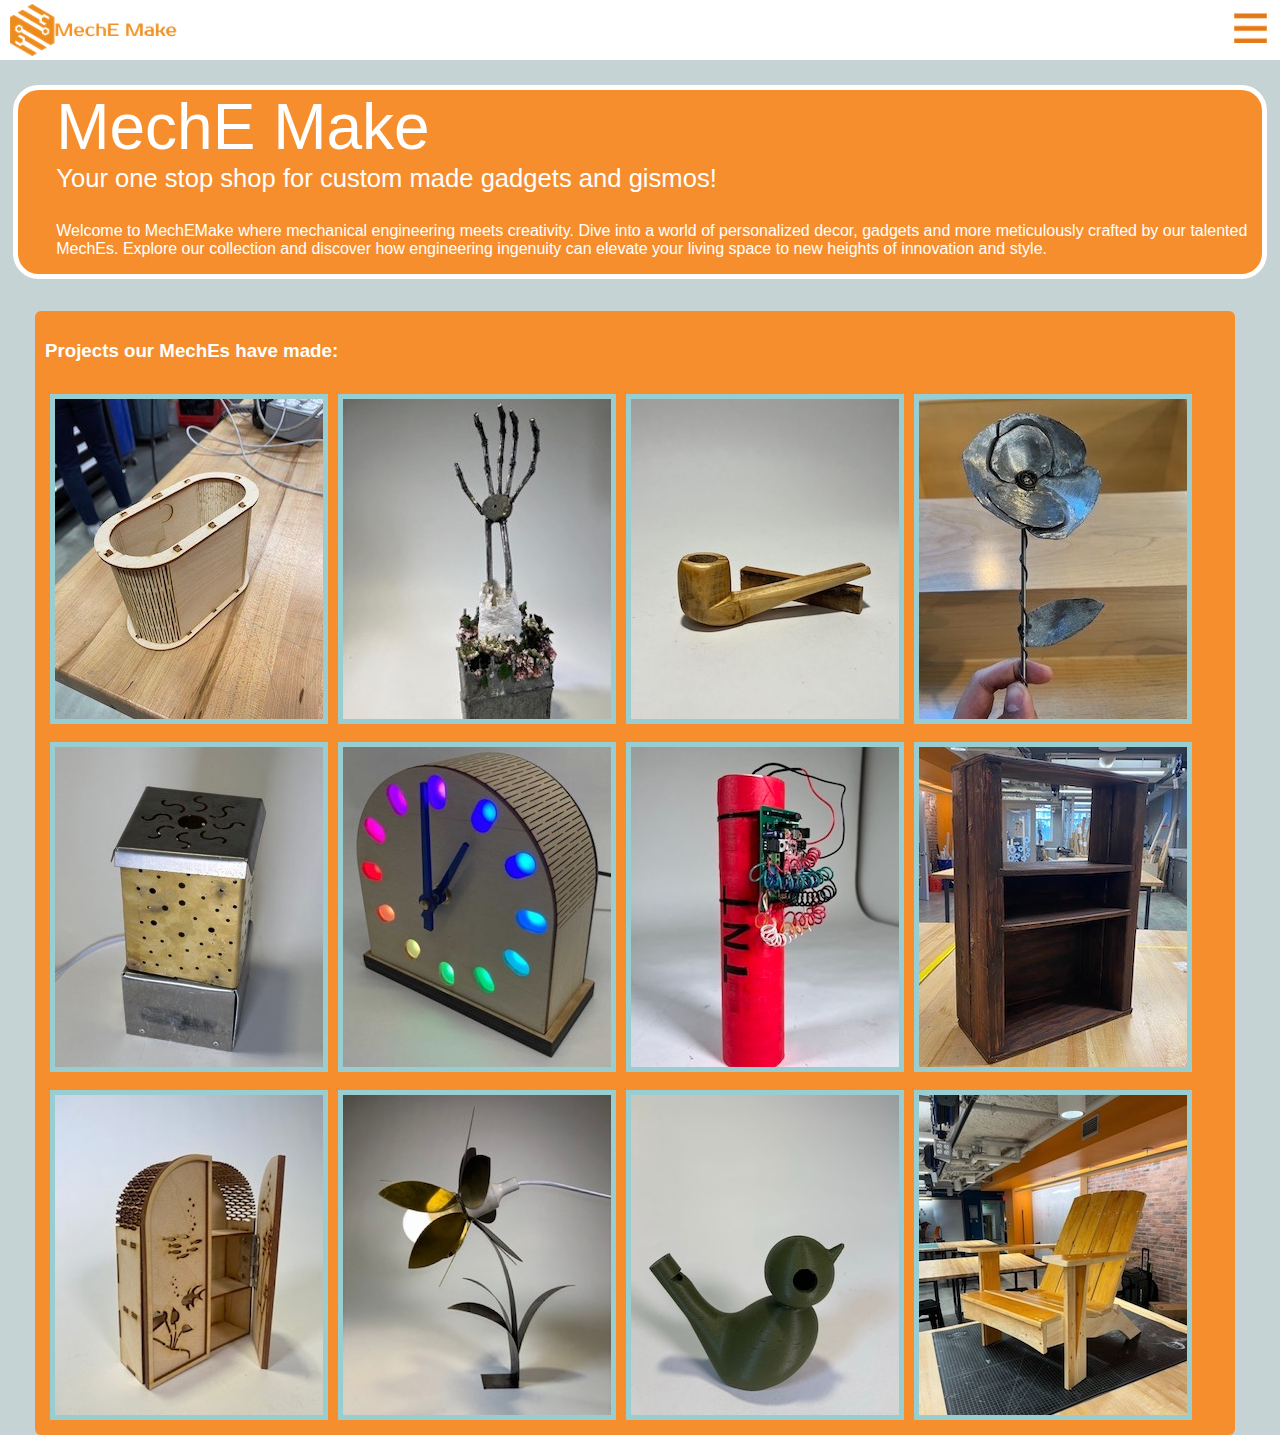
<file: index.html>
<!DOCTYPE html>
<html>
<head>
	<meta charset="utf-8">
	<meta name="viewport" content="width=device-width, initial-scale=1">
	<title>Main Page</title>
	<link rel="stylesheet" href="style.css">
	<style type="text/css">
		.titleBlock{
			background-color: #F78E2D;
			margin: 1vw;
			border: 5px solid white;
			border-radius: 2vw;
			

		}
		.titleBlock span,p{
			padding-left: 3vw;
			padding-bottom: 0px;
			padding-top: 1vw;
			color:white;
		}
		div.gallery {
		  margin: 5px;
		  float: left;
		  max-width: 600px;
		}

		div.gallery img {
			margin-top: 8px;
			vertical-align: middle;
			border: 5px solid #98CDD1;
/*			max-width: 90%;*/
		}

	</style>
</head>
<br>
<br>
<body>
<header>
	<div id='whiteBanner'>
	<a href="index.html"><img id="logo" src="./images/Banner.png"></a>
	<a href="javascript:void(0);" class="icon"onclick="showMenu()">
		<img id="menuIMG" src="./images/menuIcon.png">
	</a>

	
	<script type="text/javascript">
		function showMenu() {/*script for top navbar*/
			var x= document.getElementById('menu');
			if (x.style.display === "block") {x.style.display = "none";}
			else {x.style.display = "block";}
		}
	</script>
	</div>	
	<!--main menu -->
	<div class="topNav">
	<ul id="menu">
		<li class='itemMenu'><a href="index.html">Home</a></li>
		<li class='itemMenu'><a href="about.html">About</a></li>
		<li class='itemMenu'><a href="request.html">Request Project</a>
		</li>
		</ul>
	</div>
</header>
<button onclick="toTop()" id="topbutton" title="backToTop">back to top</button>
	<script type="text/javascript">
				// code for scroll to top button
			let mybutton = document.getElementById("topbutton");
			window.onscroll = function() {scrollFunction()};

			// scrollFunction() checks to see if the user is far enough down to display the scroll to top button
			function scrollFunction() {
				if (document.body.scrollTop > 20 || document.documentElement.scrollTop > 20) {
					mybutton.style.display = "block";
				} 
				else {mybutton.style.display = "none";}
			}

			// scrolls to top 
			function toTop() {
				document.body.scrollTop = 0;
				document.documentElement.scrollTop = 0;
			}
	</script>
<br><br>

<div class="titleBlock">
	<span style="padding-bottom:0; font-size: 5vw;">MechE Make</span>
	<br>
	<span style="font-size: 2vw;"> Your one stop shop for custom made gadgets and gismos!</span><br>
	<p style="padding-right: 1vw;">Welcome to MechEMake where mechanical engineering meets creativity. Dive into a world of personalized decor, gadgets and more meticulously crafted by our talented MechEs. Explore our collection and discover how engineering ingenuity can elevate your living space to new heights of innovation and style.</p>
</div>
	<article class="textBlock" style="background-color: none; padding: 10px; position: absolute;">
		<h3>Projects our MechEs have made:</h3>
		<div class="gallery">
			<img src="./images/projects/project1.jpeg">
		</div>
		<div class="gallery">
			<img src="./images/projects/project2.jpeg">
		</div>
		<div class="gallery">
			<img src="./images/projects/project3.jpeg">
		</div>
		<div class="gallery">
			<img src="./images/projects/project4.jpeg">
		</div>
		<div class="gallery">
			<img src="./images/projects/project5.jpeg">
		</div>
		<div class="gallery">
			<img src="./images/projects/project6.jpeg">
		</div>
		<div class="gallery">
			<img src="./images/projects/project7.jpeg">
		</div>
		<div class="gallery">
			<img src="./images/projects/project8.jpeg">
		</div>
		<div class="gallery">
			<img src="./images/projects/project9.jpeg">
		</div>
		<div class="gallery">
			<img src="./images/projects/project10.jpeg">
		</div>
		<div class="gallery">
			<img src="./images/projects/project11.jpeg">
		</div>
		<div class="gallery">
			<img src="./images/projects/project12.jpeg">
		</div>

	</article>

</body>
</html>
</file>
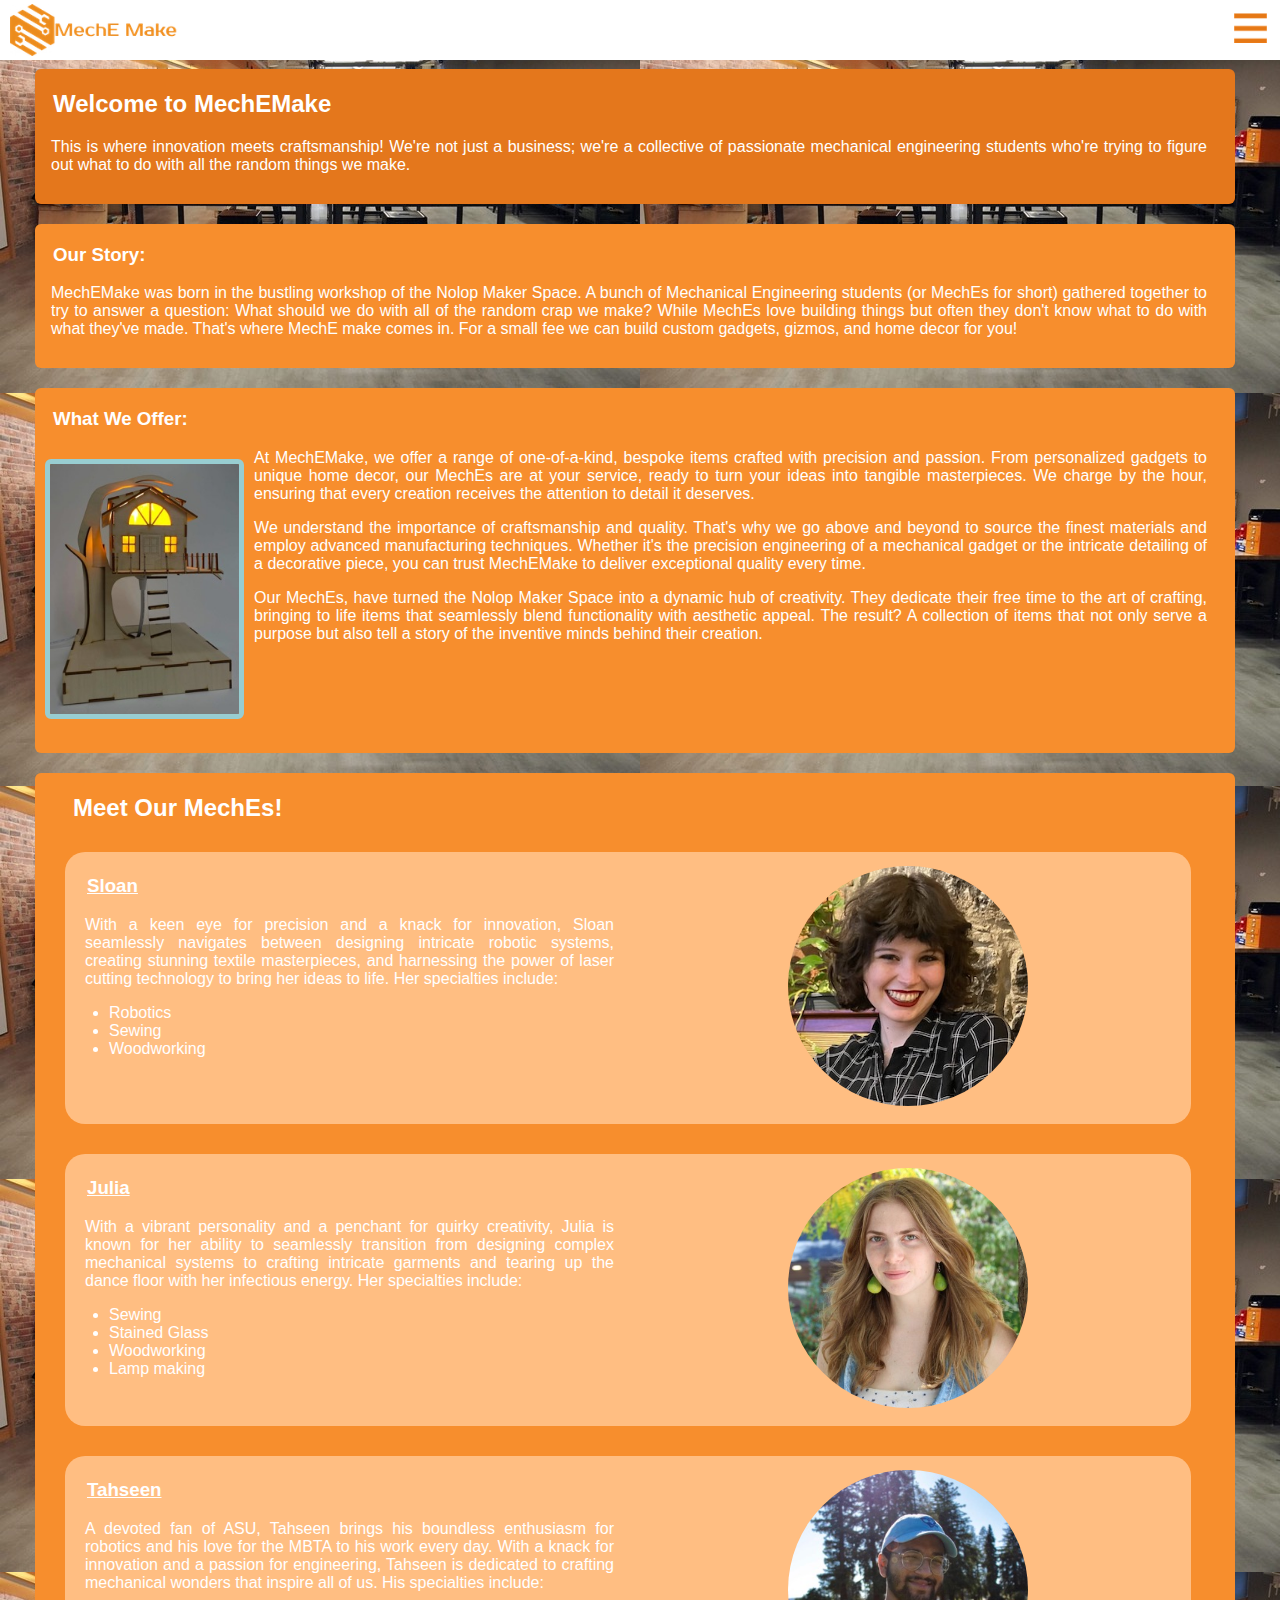
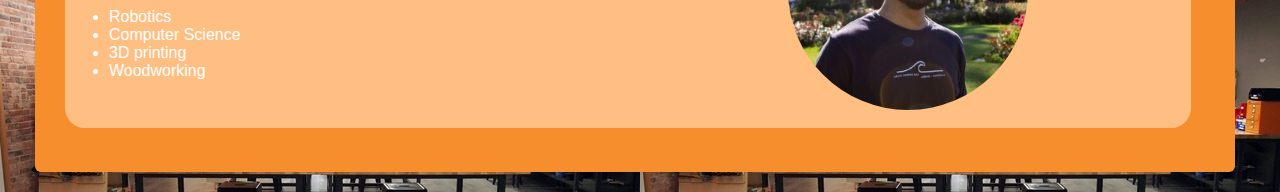
<file: about.html>
<!DOCTYPE html>
<html>
<head>
	<meta charset="utf-8">
	<meta name="viewport" content="width=device-width, initial-scale=1">
	<title>about</title>
	<link rel="stylesheet" href="style.css">
	<style>
		body{
			background-image: url("./nolop.jpeg");
		}
		.textBlock h3,h2{
			padding-left: 18px;
		}
		.textBlock p{
			padding-left: 16px;
			padding-right: 14px;
			text-align: justify;
		}
		article img{
			float: left;
			margin: 10px;
			border: 5px solid #98CDD1;
			border-radius: 6px;
		}
		.portfolio a:hover{color: #58a0a6;}

		#treehouse{
			max-height: 250px;
		}

/*		this is the css for the meet our mechEs section*/
		.flex-container {
		  display: flex;
		  flex-wrap: wrap;
		  background-color: #FFBE82;
		  padding: 4px;
		  margin: 30px;
		  border-radius: 20px;

		}
		.flex-item-right{
			flex: 50%;
			text-align: center;
		}
		.flex-item-left{
			flex: 50%;
		}
		.flex-item, .flex-item-right  h3{
			text-decoration: underline;
			text-align: center;
			font-size: 2.5vw;	
		}
		.flex-item,.flex-item-right  p li{
			font-size: 1.8vw;
			padding: 10px;
		}
		.bioImage{
			border-radius: 50%;
			max-height: 240px;
			padding: 10px;
			
		}
		@media (max-width: 800px) { /*this changes the size of the items in the flex box so it looks good on mobile*/
			  .flex-item-right, .flex-item-left {
			  	flex: 100%;
			  }
			  #treehouse{
			  	max-height: 260px;
			  }
		}

	</style>
</head>
<br>
<br>
<br>
<body>
<header>
	<div id='whiteBanner'>
	<a href="index.html"><img id="logo" src="./images/Banner.png"></a>
	<a href="javascript:void(0);" class="icon"onclick="showMenu()">
		<img id="menuIMG" src="./images/menuIcon.png">
	</a>

	
	<script type="text/javascript">
		function showMenu() {/*script for top navbar*/
			var x= document.getElementById('menu');
			if (x.style.display === "block") {x.style.display = "none";}
			else {x.style.display = "block";}
		}

	</script>
	</div>	
	<!--main menu -->
	<div class="topNav">
	<ul id="menu">
		<li class='itemMenu'><a href="index.html">Home</a></li>
		<li class='itemMenu'><a href="about.html">About</a></li>
		<li class='itemMenu'><a href="request.html">Request Project</a>
		</li>
		</ul>
	</div>
</header>

<button onclick="toTop()" id="topbutton" title="backToTop">back to top</button>
	<script type="text/javascript">
				// code for scroll to top button
			let mybutton = document.getElementById("topbutton");
			window.onscroll = function() {scrollFunction()};

			// scrollFunction() checks to see if the user is far enough down to display the scroll to top button
			function scrollFunction() {
				if (document.body.scrollTop > 20 || document.documentElement.scrollTop > 20) {
					mybutton.style.display = "block";
				} 
				else {mybutton.style.display = "none";}
			}

			// scrolls to top 
			function toTop() {
				document.body.scrollTop = 0;
				document.documentElement.scrollTop = 0;
			}
	</script>

<div class="textBlock" style="margin-top:15px; background-color: #E4771C;">
	<h2>Welcome to MechEMake</h2>
	<p> This is where innovation meets craftsmanship! We're not just a business; we're a collective of passionate mechanical engineering students who're trying to figure out what to do with all the random things we make.
	</p>
</div>

<article class="textBlock">
	<h3>Our Story:</h3>
	<p>MechEMake was born in the bustling workshop of the Nolop Maker Space.  A bunch of Mechanical Engineering students (or MechEs for short) gathered together to try to answer a question: What should we do with all of the random crap we make? While MechEs love building things but often they don't know what to do with what they've made. That's where MechE make comes in. For a small fee we can build custom gadgets, gizmos, and home decor for you!
	</p>
</article>


<article class="textBlock" style="min-height: 350px; ">
	<h3>What We Offer:</h3>
	<img src="./images/treeHouse.jpeg" id="treehouse">
	<p>At MechEMake, we offer a range of one-of-a-kind, bespoke items crafted with precision and passion. From personalized gadgets to unique home decor, our MechEs are at your service, ready to turn your ideas into tangible masterpieces. We charge by the hour, ensuring that every creation receives the attention to detail it deserves.
	</p>
	<p>We understand the importance of craftsmanship and quality. That's why we go above and beyond to source the finest materials and employ advanced manufacturing techniques. Whether it's the precision engineering of a mechanical gadget or the intricate detailing of a decorative piece, you can trust MechEMake to deliver exceptional quality every time.</p>
	<p>Our MechEs, have turned the Nolop Maker Space into a dynamic hub of creativity. They dedicate their free time to the art of crafting, bringing to life items that seamlessly blend functionality with aesthetic appeal. The result? A collection of items that not only serve a purpose but also tell a story of the inventive minds behind their creation.</p>
</article>

<div class="textBlock">
<h2 style="margin-left: 20px;">Meet Our MechEs!</h2>
<div class="flex-container">
		<div class="flex-item-left">
			<h3 class="portfolio">
				<a href="https://tranquil-schooner-6d4.notion.site/Sloan-s-Portfolio-8fc27d98eff24f0aad02b9018c75a0f4" target="_blank">Sloan</a>
			</h3>
			<p>With a keen eye for precision and a knack for innovation, Sloan seamlessly navigates between designing intricate robotic systems, creating stunning textile masterpieces, and harnessing the power of laser cutting technology to bring her ideas to life. Her specialties include:</p>
			<ul>
			<li>Robotics</li>
			<li>Sewing</li>
			<li>Woodworking</li>
		</ul>
		</div>
		<div class="flex-item-right">
	  		<img class="bioImage"src="./images/mechEs/sloan.jpg">
	  	</div>
</div>
<div class="flex-container">
		<div class="flex-item-left">

			<h3 class="portfolio">
				<a href="https://juliadivan.notion.site/juliadivan/Julia-Divan-Project-Portfolio-2cbeca35dce444e88b0258489e2f4d22" target="_blank">Julia</a>
			</h3>
			<p>With a vibrant personality and a penchant for quirky creativity, Julia is known for her ability to seamlessly transition from designing complex mechanical systems to crafting intricate garments and tearing up the dance floor with her infectious energy. Her specialties include:</p>
			<ul>
				<li>Sewing</li>
				<li>Stained Glass</li>
				<li>Woodworking</li>
				<li>Lamp making</li>
			</ul>
		</div>
		<div class="flex-item-right">
			<img class="bioImage"src="./images/mechEs/julia.jpg">
		</div>
</div>
<div class="flex-container">
		<div class="flex-item-left">

			<h3 class="portfolio">
				<a href="https://www.linkedin.com/in/tahseen-arefeen-087a64178/" target="_blank">Tahseen</a>
			</h3>
			<p>A devoted fan of ASU, Tahseen brings his boundless enthusiasm for robotics and his love for the MBTA to his work every day. With a knack for innovation and a passion for engineering, Tahseen is dedicated to crafting mechanical wonders that inspire all of us. His specialties include:</p>
			<ul>
				<li>Robotics</li>
				<li>Computer Science</li>
				<li>3D printing</li>
				<li>Woodworking</li>
			</ul>
		</div>
		<div class="flex-item-right">
			<img class="bioImage"src="./images/mechEs/tahseen.jpeg">
		</div>
</div>



</body>
</html>
</file>
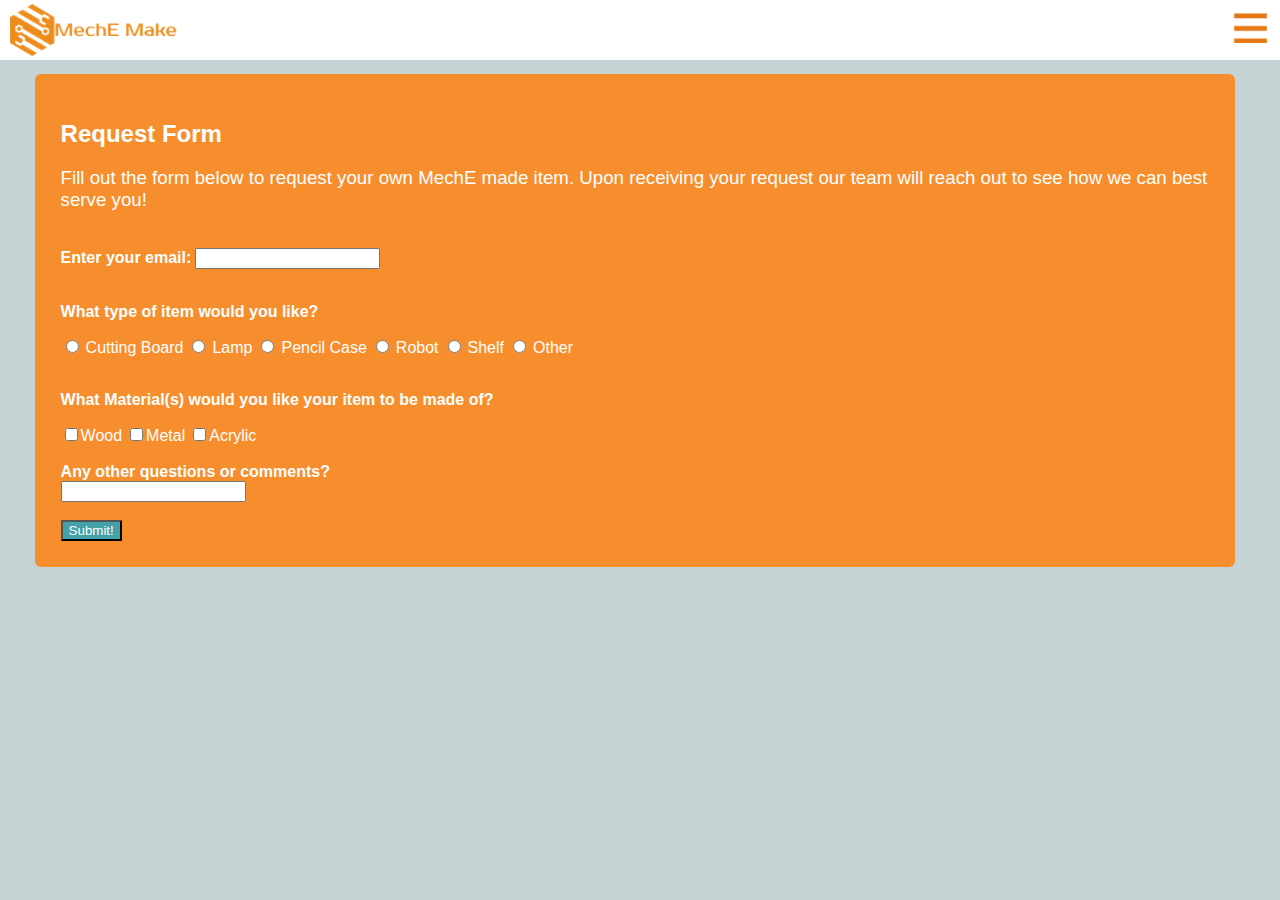
<file: request.html>
<!DOCTYPE html>
<html>
<head>
	<meta charset="utf-8">
	<meta name="viewport" content="width=device-width, initial-scale=1">
	<title>request</title>
	<link rel="stylesheet" href="style.css">
	<style type="text/css">
		#submitButton{
			font-family: Verdana, Arial, sans-serif; 
			color: white; 
			background-color: #43a1a8;		
		}
		#submitButton:hover{
			background-color:#62c5cc;
			cursor: pointer;
		}

		label{
			font-weight: bold;
		}
	</style>
</head>
<body>
<header>
	<div id='whiteBanner'>
		<a href="index.html"><img id="logo" src="./images/Banner.png"></a>
		<a href="javascript:void(0);" class="icon"onclick="showMenu()">
			<img id="menuIMG" src="./images/menuIcon.png">
		</a>

		
		<script type="text/javascript">
			function showMenu() {/*script for top navbar*/
				var x= document.getElementById('menu');
				if (x.style.display === "block") {x.style.display = "none";}
				else {x.style.display = "block";}
			}

			/*script for material selection drop down*/
			function pickWood(){
				var woodBox =document.getElementById("woodcheck");
				var woodWords=document.getElementById("woodchoice");
				if (woodBox.checked==true) { woodWords.style.display = "inline";}
				else{woodWords.style.display = "none";}
			}
			function pickMetal(){
				var metalBox= document.getElementById("metalcheck");
				var metalWords =document.getElementById("metalchoice");
				if (metalBox.checked== true) {metalWords.style.display = "inline";}
				else{metalWords.style.display = "none";}
			}
			function pickAcrylic(){
				var acrylicBox= document.getElementById("acryliccheck");
				var acrylicWords =document.getElementById("acrylicchoice");
				if (acrylicBox.checked== true) {acrylicWords.style.display = "inline";}
				else{acrylicWords.style.display = "none";}
			}
			function roboOtherJob(){/*displays text box asking user to elaborate on their robot,displays text box asking user to elaborate on what other means,makes text disappear if one isn't checked*/
				var roboBox=document.getElementById("robo")
				var roboWords= document.getElementById("robotype")
				var otherBox=document.getElementById("other")
				var otherWords= document.getElementById("othertype")
				if (otherBox.checked== true) {otherWords.style.display = "inline";}
				else{otherWords.style.display = "none";}
				if (roboBox.checked== true) {roboWords.style.display = "inline";}
				else{roboWords.style.display = "none";}
			}
			// function otherJob(){/*displays text box asking user to elaborate on what other means*/
				
			// 	if (otherBox.checked== true) {otherWords.style.display = "inline";}
			// 	else{otherWords.style.display = "none";}
			// }

		</script>
	</div>	
	<!--main menu -->
	<div class="topNav">
	<ul id="menu">
		<li class='itemMenu'><a href="index.html">Home</a></li>
		<li class='itemMenu'><a href="about.html">About</a></li>
		<li class='itemMenu'><a href="request.html">Request Project</a>
		</li>
		</ul>
</div>
</header>

<br><br><br>
<div class="textBlock" style="padding: 2vw;">
	<h2>Request Form</h2>
	<h3 style="font-weight: normal;">Fill out the form below to request your own MechE made item. Upon receiving your request our team will reach out to see how we can best serve you!</h3>
	<br>
	<form action="#">
		<label for="email" >Enter your email:</label>
			<input type="email" id="email" name="email" autocomplete="off" >

		<br><br>
		<p style="font-weight: bold;">What type of item would you like?</p>
			<input type="radio" name="item" value="cutboard" onclick="roboOtherJob()">
				<span>Cutting Board</span></input>
			<input type="radio" name="item" value="lamp" onclick="roboOtherJob()">
				<span>Lamp</span></input>
			<input type="radio" name="item" value="pencil" onclick="roboOtherJob()">
				<span>Pencil Case</span></input>
			<input type="radio" name="item" value="robo" id="robo" onclick="roboOtherJob()">
				<span>Robot</span></input>
			<input type="radio" name="item" value="shelf" onclick="roboOtherJob()">
				<span>Shelf</span></input>
			<input type="radio" name="item" value="other" id="other" onclick="roboOtherJob()">
				<span>Other</span></input>
			<br>

			<!-- code for robot pop up -->
			<div id="robotype" style="display:none; margin-top: 20px;">
				<br>
				<label for="robotSpecs">Please elaborate on the type of robot you would like:</label>
				<input type="text" name="robotSpecs" id="robotSpecs">
			</div>

			<!-- code for other pop up -->
			<div id="othertype" style="display:none"> 
				<br>
				<label for="otherDescription">Please elaborate on what you would like:</label>
				<input type="text" name="otherDescription" id="otherDescription">
			</div>
		<br>
		<p style="font-weight: bold;">What Material(s) would you like your item to be made of?</p>
			<input type="checkbox" name="material" value="wood" id="woodcheck" 
			onclick="pickWood()"><span>Wood</span></input>
			<input type="checkbox" name="material" value="metal" id="metalcheck" 
			onclick="pickMetal()"><span>Metal</span></input>
			<input type="checkbox" name="material" value="acrylic"id="acryliccheck"
			 onclick="pickAcrylic()"><span>Acrylic</span></input>
			<div style="display: block;">
				<!-- wood selection pop up -->
				<div id="woodchoice" style="display:none">
					<select name="woodType">
						<option value="Balsa">Balsa</option>
						<option value="Birch">Birch</option>
						<option value="Maple">Maple</option>
						<option value="Oak">Oak</option>
					</select>
				</div>
				<!-- metal selection pop up -->
				<div id="metalchoice" style="display:none">
					<select name="metalType">
						<option value="Aluminum">Aluminum</option>
						<option value="Brass">Brass</option>
						<option value="Copper">Copper</option>
						<option value="Steel">Steel</option>
					</select>
				</div>
				<!-- acrylic selection pop up -->
				<div id="acrylicchoice" style="display:none">
					<select name="acrylicType">
						<option value="Clear">Clear Acrylic</option>
						<option value="Colored">Colored Acrylic</option>
						<option value="Frosted">Frosted Acrylic</option>
					</select>
				</div>
			</div>
		<br>
		<label for="additional">Any other questions or comments?</label>
			<br>
			<input type="text" name="additional" id="additional">
			<br>
			<br>
		<input type = "submit" id= "submitButton" value = "Submit!">

</form>
</div>

</body>
</html>
</file>
<file: style.css>
/*colors
dark orange #ff8100
*/
body{
	background-color:#C6D3D4;
	margin:0;
}

div p {font-family: Verdana, Arial, sans-serif;}
p,li,a,h1,h2,h3, span,label{ 
	font-family: Verdana, Arial, sans-serif; 
	color:white; 
}
.textBlock{
			background-color: #F78E2D;
			border-radius: 6px;
			padding-top: 1px;
			padding-right: 14px;
			padding-bottom: 14px;
			margin-left: 35px;
			margin-right: 45px;
			margin-top: 20px;
			margin-bottom: 20px;

		}
#topbutton{
  display: none;
  position: fixed;
  bottom: 1vw;
  right: 1vw;
  z-index: 99;
  font-size: 1.5vw;
  border: none;
  outline: none;
  background-color:#43a1a8;
  color: white;
  cursor: pointer;
  padding: 10px;
  border-radius: 10px;
}
#topbutton:hover{
	color: white;
	background-color:#62c5cc;
}

/*making it easier to see on mobile*/
@media (max-width: 600px){ 
	#topbutton{
		font-size: 3vw;
	}
}


/*header code*/
header{
	position:fixed;
	width:100%;
	top:0px;
	z-index:100;
}
#whiteBanner{
	background-color: white;
	max-height: 60px;
}

#logo{
	max-height: 52px;
	position: center;
	padding-left: 10px;
	padding-top: 4px;
}
#menuIMG{
	position: absolute;
	right:1vw;
	top: 1vw;
	max-height:30px;
}


/*menu css code*/
#menu {
  list-style-type: none;
  margin: 0;
  padding:0;
  top: 0;
  display: none;
}

.itemMenu a{
	float:right;

	display: block;
	padding: 14px 16px;

	background-color: #ff8100;
	text-decoration: none;
	font-family: Verdana, Arial, sans-serif;

	text-align: center;
	font-size: 70%;
	color: white;
	border: 2vw, white;
	outline-style: solid;
}


.itemMenu a:hover{
	background-color: #62c5cc;
	color: white;
}
</file>
